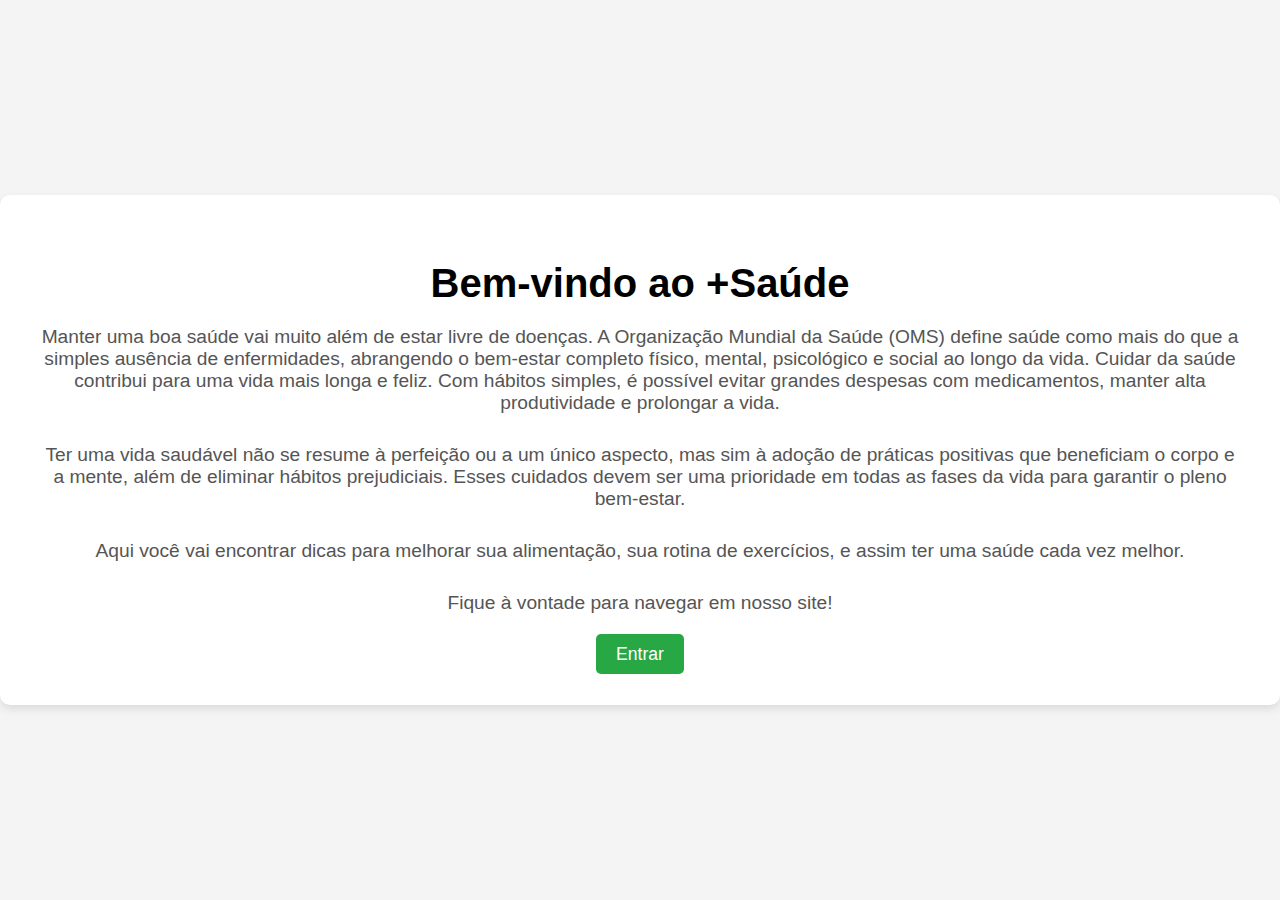
<file: index.html>
<!DOCTYPE html>
<html lang="pt-BR">
<head>
    <meta charset="UTF-8">
    <meta name="viewport" content="width=device-width, initial-scale=1.0">
    <title>Página de Introdução</title>
    <link rel="stylesheet" href="styles.css">
</head>
<body>
    <div class="intro-container">
        <h1>Bem-vindo ao +Saúde</h1>
        <p> Manter uma boa saúde vai muito além de estar livre de doenças. 
        A Organização Mundial da Saúde (OMS) define saúde como mais do que a simples ausência de enfermidades, 
        abrangendo o bem-estar completo físico, mental, psicológico e social ao longo da vida. Cuidar da saúde contribui para uma vida mais longa e feliz. Com hábitos simples, é possível evitar grandes despesas com medicamentos, manter alta produtividade e prolongar a vida.
        <p>
        Ter uma vida saudável não se resume à perfeição ou a um único aspecto, mas sim à adoção de práticas positivas que beneficiam o corpo e a mente, além de eliminar hábitos prejudiciais. 
        Esses cuidados devem ser uma prioridade em todas as fases da vida para garantir o pleno bem-estar.</P>
        </p>
        <p>Aqui você vai encontrar dicas para melhorar sua alimentação, sua rotina de exercícios, e assim ter uma saúde cada vez melhor.</p>
        <p> Fique à vontade para navegar em nosso site!</p>
        <a href="saude.html" class="botao-introducao">Entrar</a>
    </div>
</body>
</html>
</file>
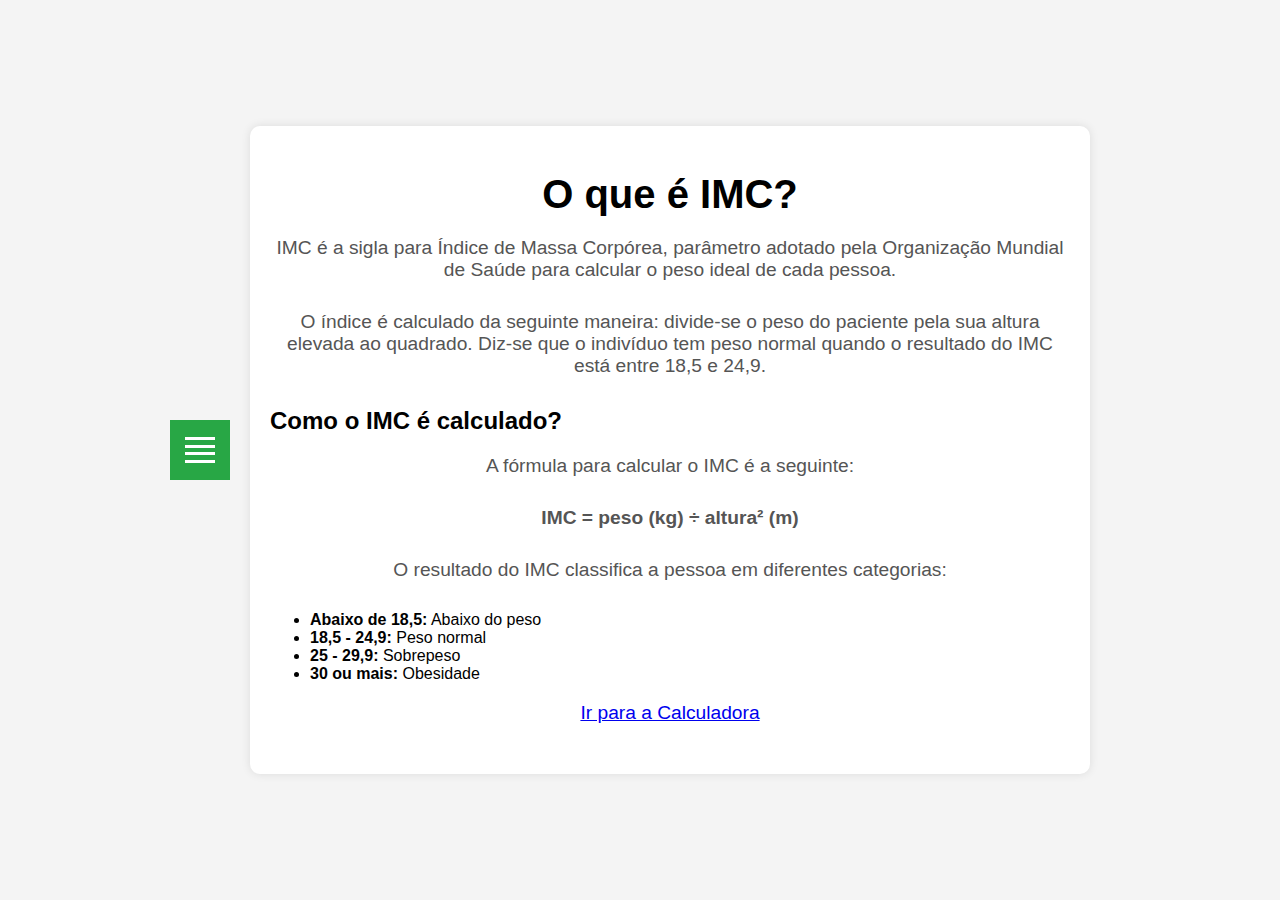
<file: imc.html>
<!DOCTYPE html>
<html lang="pt-BR">

<head>
    <meta charset="UTF-8">
    <meta name="viewport" content="width=device-width, initial-scale=1.0">
    <title>Informações sobre o IMC</title>
    <link rel="stylesheet" href="styles.css">
</head>

<body>
    <header>
        <div class="menu-hamburguer" id="menu-hamburguer">
            <span class="linha"></span>
            <span class="linha"></span>
            <span class="linha"></span>
            <span class="linha"></span>
        </div>
        <nav id="menu">
            <ul>
                <li><a href="index.html">Início</a></li>
                <li><a href="saude.html">Saúde</a></li>
                <li><a href="imc.html">IMC</a></li>
                <li><a href="calculadora.html">Calc. de IMC</a></li>
            </ul>
        </nav>
    </header>

    <main>
        <section class="info">
            <h1>O que é IMC?</h1>
            <p>
                IMC é a sigla para Índice de Massa Corpórea, parâmetro adotado pela Organização Mundial de Saúde para
                calcular o peso ideal de cada pessoa.
            </p>
            <p>
                O índice é calculado da seguinte maneira: divide-se o peso do paciente pela sua altura elevada ao
                quadrado. Diz-se que o indivíduo tem peso normal quando o resultado do IMC está entre 18,5 e 24,9.
            </p>
            <h2>Como o IMC é calculado?</h2>
            <p>A fórmula para calcular o IMC é a seguinte:</p>
            <p><strong>IMC = peso (kg) ÷ altura² (m)</strong></p>
            <p>O resultado do IMC classifica a pessoa em diferentes categorias:</p>
            <ul>
                <li><strong>Abaixo de 18,5:</strong> Abaixo do peso</li>
                <li><strong>18,5 - 24,9:</strong> Peso normal</li>
                <li><strong>25 - 29,9:</strong> Sobrepeso</li>
                <li><strong>30 ou mais:</strong> Obesidade</li>
            </ul>
            <p><a href="calculadora.html" class="botao">Ir para a Calculadora</a></p>
        </section>
    </main>

    <script src="script.js"></script>
</body>

</html>
</file>
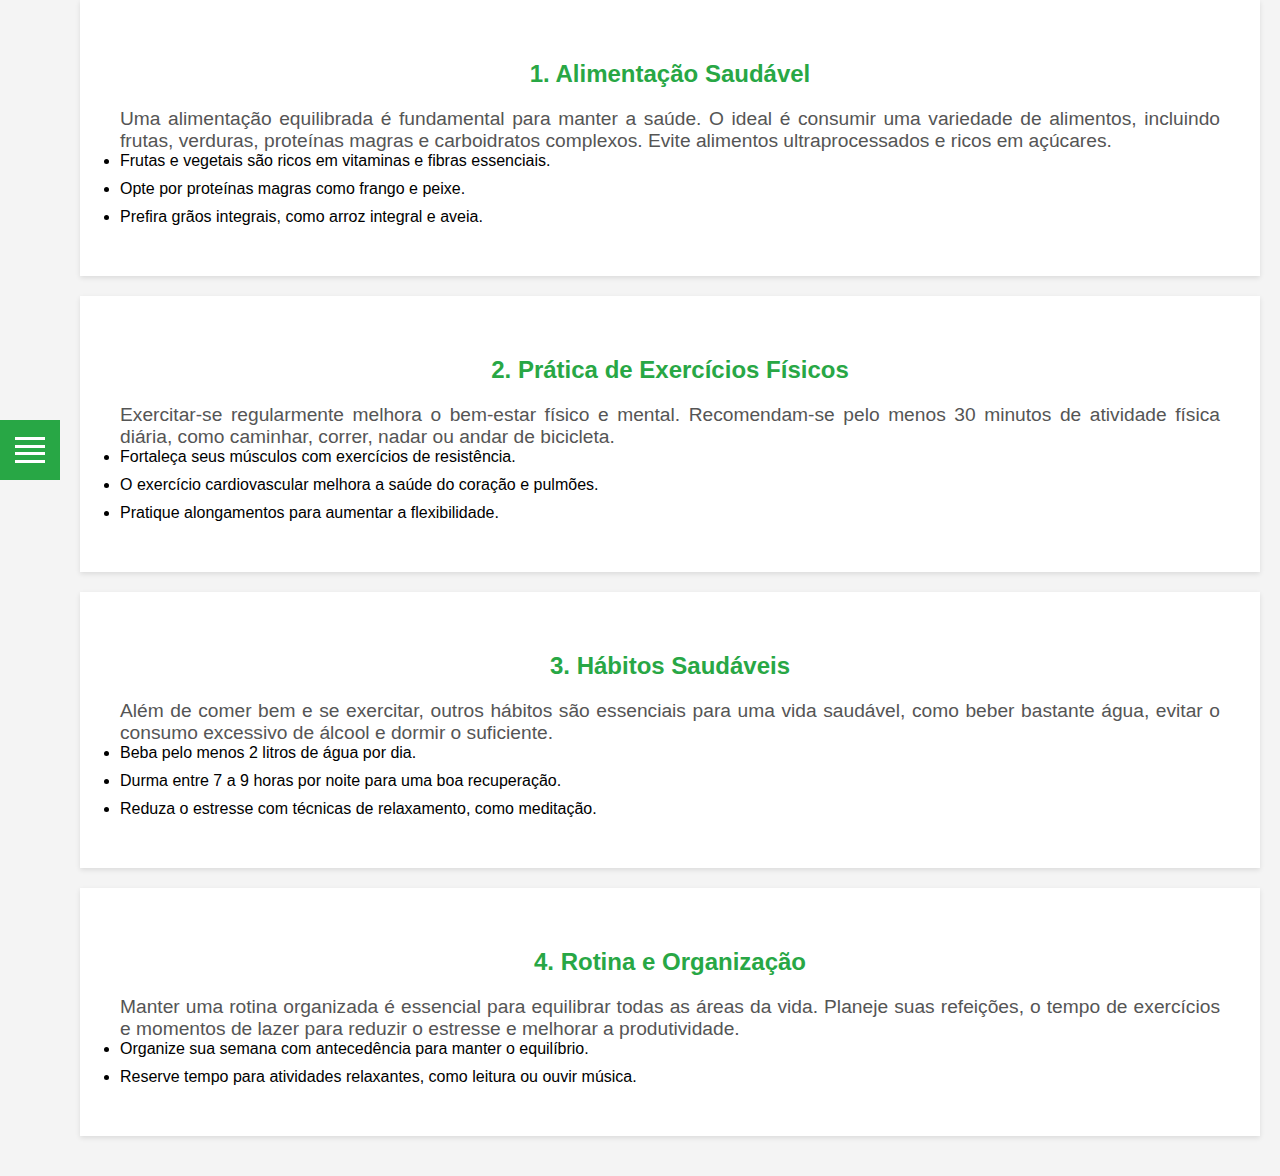
<file: saude.html>
<!DOCTYPE html>
<html lang="pt-BR">
<head>
    <meta charset="UTF-8">
    <meta name="viewport" content="width=device-width, initial-scale=1.0">
    <title>Dicas de Saúde</title>
    <link rel="stylesheet" href="styles.css">
</head>
<body class="pagina-saude">
    <!-- Menu-hambúrguer -->
    <header>
        <div class="menu-hamburguer" id="menu-hamburguer">
            <span class="linha"></span>
            <span class="linha"></span>
            <span class="linha"></span>
            <span class="linha"></span>
        </div>
        <nav id="menu">
            <ul>
                <li><a href="index.html">Início</a></li>
                <li><a href="saude.html">Saúde</a></li>
                <li><a href="imc.html">IMC</a></li>
                <li><a href="calculadora.html">Calc. de IMC</a></li>
            </ul>
        </nav>
    </header>


    <!-- Conteúdo Principal -->
    <main>
        <section id="introducao">
            <h1>Cuide da sua Saúde</h1>
            <p>A saúde é o bem mais valioso que temos. Com algumas práticas diárias e pequenas mudanças, é possível viver de forma mais saudável e equilibrada.</p>
        </section>

        <!-- Seção 1: Alimentação Saudável -->
        <section id="alimentacao">
            <h2>1. Alimentação Saudável</h2>
            <p>Uma alimentação equilibrada é fundamental para manter a saúde. O ideal é consumir uma variedade de alimentos, incluindo frutas, verduras, proteínas magras e carboidratos complexos. Evite alimentos ultraprocessados e ricos em açúcares.</p>
            <ul>
                <li>Frutas e vegetais são ricos em vitaminas e fibras essenciais.</li>
                <li>Opte por proteínas magras como frango e peixe.</li>
                <li>Prefira grãos integrais, como arroz integral e aveia.</li>
            </ul>
        </section>

        <!-- Seção 2: Exercícios Físicos -->
        <section id="exercicios">
            <h2>2. Prática de Exercícios Físicos</h2>
            <p>Exercitar-se regularmente melhora o bem-estar físico e mental. Recomendam-se pelo menos 30 minutos de atividade física diária, como caminhar, correr, nadar ou andar de bicicleta.</p>
            <ul>
                <li>Fortaleça seus músculos com exercícios de resistência.</li>
                <li>O exercício cardiovascular melhora a saúde do coração e pulmões.</li>
                <li>Pratique alongamentos para aumentar a flexibilidade.</li>
            </ul>
        </section>

        <!-- Seção 3: Hábitos Saudáveis -->
        <section id="habitos">
            <h2>3. Hábitos Saudáveis</h2>
            <p>Além de comer bem e se exercitar, outros hábitos são essenciais para uma vida saudável, como beber bastante água, evitar o consumo excessivo de álcool e dormir o suficiente.</p>
            <ul>
                <li>Beba pelo menos 2 litros de água por dia.</li>
                <li>Durma entre 7 a 9 horas por noite para uma boa recuperação.</li>
                <li>Reduza o estresse com técnicas de relaxamento, como meditação.</li>
            </ul>
        </section>

        <!-- Seção 4: Rotina e Organização -->
        <section id="rotina">
            <h2>4. Rotina e Organização</h2>
            <p>Manter uma rotina organizada é essencial para equilibrar todas as áreas da vida. Planeje suas refeições, o tempo de exercícios e momentos de lazer para reduzir o estresse e melhorar a produtividade.</p>
            <ul>
                <li>Organize sua semana com antecedência para manter o equilíbrio.</li>
                <li>Reserve tempo para atividades relaxantes, como leitura ou ouvir música.</li>
            </ul>
        </section>
    </main>

    <!-- Script do Menu-Hambúrguer -->
    <script src="script.js"></script>
</body>
</html>
</file>
<file: styles.css>
body {
    /* Define a fonte do título principal*/
    font-family: Arial, Helvetica, sans-serif;
    background-color: #ffffff;
    display: flex;
    justify-content: center;
    align-items: center;
    height: 100vh;
    margin: 0;
}

/* Header e Menu Hambúrguer */
header {
    background-color: #28a745;
    color: white;
    padding: 15px;
    position: relative;
}

.menu-hamburguer {
    cursor: pointer;
    width: 30px;
    height: 30px;
    display: flex;
    flex-direction: column;
    justify-content: space-around;
    align-items: center;
}

.linha {
    width: 100%;
    height: 3px;
    background-color: white;
}

/* Estilos do menu */
nav {
    display: none;
    /* Esconde o menu por padrão */
    position:absolute;
    top: 60px;
    /* Ajuste conforme necessário */
    left: 0;
    width: 100%;
    background-color: #28a745;
    /* Cor de fundo do menu */
    z-index: 1000;
    /* Para que o menu fique acima de outros elementos */
}

nav.active {
    display: block;
    /* Exibe o menu quando a classe "active" é adicionada */
}

/* Outros estilos do menu */
nav ul {
    list-style-type: none;
    margin: 0;
    padding: 0;
}

nav ul li {
    text-align: center;
    padding: 10px 0;
}

nav ul li a {
    color: white;
    text-decoration: none;
    font-size: 18px;
}

nav ul li a:hover {
    background-color: #218838;
    /* Cor ao passar o mouse */
}

/* Estilo do ícone hambúrguer */
.menu-hamburguer {
    cursor: pointer;
    width: 30px;
    height: 30px;
    display: flex;
    flex-direction: column;
    justify-content: space-around;
    align-items: center;
}

.menu-hamburguer .linha {
    width: 100%;
    height: 3px;
    background-color: white;
    /* Cor das linhas do ícone */
}

/* Estilo principal */
main {
    padding: 20px;
    text-align: left;
}

section.info {
    max-width: 800px;
    margin: 0 auto;
    background-color: white;
    padding: 20px;
    border-radius: 10px;
    box-shadow: 0 0 10px rgba(0, 0, 0, 0.1);
}

.container {
    /* Modifica a aparência do container da aplicação */
    background-color: rgb(248, 241, 219);
    padding: 20px;
    border-radius: 10px;
    box-shadow: 0 0 10px rgba(51, 51, 51, 0.521);
    text-align: center;
    width: 100%;
    max-width: 400px;
}

h1 {
    /* Modifica a margem do título principal*/
    margin-bottom: 20px;
}

.input-group {
    /* Modifica a margem e o alinhamento das palavras altura e peso*/
    margin-bottom: 20px;
    text-align: left;
}

label {
    /* Deixa os nomes altura e peso em negrito*/
    font-weight: bold;
}

input {
    /* Determina o formato das abas onde serão inseridos os dados*/
    width: 95%;
    padding: 8px;
    margin-top: 5px;
    border: 1px solid #ccc;
    border-radius: 5px;
}

button {
    /* Modifica a aparência do botão que dá o resultado de IMC*/
    padding: 10px 15px;
    background-color: #28a745;
    /* A cor escolhida contrasta com a aplicação geral, tornando o botão acessível */
    color: white;
    border: none;
    border-radius: 5px;
    cursor: pointer;
    /*Transforma o ponteiro do mouse para um indicador, afim de fácil identificação de que o botão é interativo  */
}

button:hover {
    /*Cor ao passar o mouse em cima do botão de Calcula IMC*/
    background-color: #218838;
}

#resultado {
    /* Determina como o resultado vai aparecer*/
    margin-top: 20px;
    font-size: 18px;
}

/* Media queries para dispositivos móveis (largura menor que 768px) */
@media (max-width: 768px) {
    .container {
        max-width: 90%;
        /* Aumenta a largura no celular */
    }

    button {
        padding: 12px;
        /* Maior área de clique no botão */
    }

    input {
        padding: 10px;
        /* Inputs maiores para facilitar no celular */
    }

    h1 {
        font-size: 24px;
        /* Título menor para dispositivos menores */
    }

    #resultado {
        font-size: 16px;
        /* Resultado menor para melhor visualização */
    }

    nav {
        position: absolute;
        /* Para garantir que o menu se sobreponha a outros elementos */
        top: 60px;
        /* Ajuste conforme necessário */
        left: 0;
        width: 100%;
        background-color: #28a745;
        /* Cor do fundo */
        z-index: 1000;
        /* Para que o menu fique acima de outros elementos */
    }

    nav ul {
        flex-direction: column;
        /* Organiza os itens em uma coluna */
        width: 100%;
        /* O menu ocupa toda a largura */
    }

    nav ul li {
        text-align: center;
        /* Centraliza o texto */
        padding: 15px;
        /* Aumenta o espaçamento */
    }

    .menu-hamburguer {
        display: flex;
        /* Certifica-se de que o ícone hambúrguer está visível */
    }

    nav.active {
        display: block;
        /* Exibe o menu quando a classe "active" é adicionada */
        visibility: visible;
        /* Torna visível */
        opacity: 1;
        /* Torna opaco */
    }

}

/* Media queries para telas muito pequenas (largura menor que 480px) */
@media (max-width: 480px) {
    .container {
        max-width: 85%;
        /* Usa quase toda a largura no celular */
        padding: 15px;
        /* Menos padding para pequenos dispositivos */
    }

    input,
    button {
        width: 90%;
        padding: 14px;
        /* Inputs e botões maiores */
    }

    h1 {
        font-size: 20px;
        /* Reduz um pouco o tamanho do título */
    }

    #resultado {
        font-size: 14px;
        /* Reduz o tamanho do texto de resultado */
    }

    
    nav {
        position: absolute;
        /* Para garantir que o menu se sobreponha a outros elementos */
        top: 60px;
        /* Ajuste conforme necessário */
        left: 0;
        width: 100%;
        background-color: #28a745;
        /* Cor do fundo */
        z-index: 1000;
        /* Para que o menu fique acima de outros elementos */
    }

    nav ul {
        flex-direction: column;
        /* Organiza os itens em uma coluna */
        width: 100%;
        /* O menu ocupa toda a largura */
    }

    nav ul li {
        text-align: center;
        /* Centraliza o texto */
        padding: 15px;
        /* Aumenta o espaçamento */
    }

    .menu-hamburguer {
        display: flex;
        /* Certifica-se de que o ícone hambúrguer está visível */
    }

    nav.active {
        display: block;
        /* Exibe o menu quando a classe "active" é adicionada */
        visibility: visible;
        /* Torna visível */
        opacity: 1;
        /* Torna opaco */
    }

}

/* Estilos gerais */
body, html {
    margin: 0;
    padding: 0;
    font-family: Arial, sans-serif;
    height: 100%;
    display: flex;
    justify-content: center;
    align-items: center;
    background-color: #f4f4f4;
}

/* Container centralizado */
.intro-container {
    text-align: center;
    background-color: #fff;
    padding: 40px;
    border-radius: 10px;
    box-shadow: 0 4px 8px rgba(0, 0, 0, 0.1);
}

/* Título e descrição */
h1 {text-align: center;
    font-size: 2.5rem;
    margin-bottom: 20px;
}

p { 
    text-align: center;
    font-size: 1.2rem;
    margin-bottom: 30px;
    color: #555;
}

/* Botão */
.botao-introducao {
    background-color: #28a745;
    color: white;
    padding: 10px 20px;
    text-decoration: none;
    font-size: 1.1rem;
    border-radius: 5px;
    transition: background-color 0.3s ease;
}

.botao-introducao:hover {
    background-color: #218838;
}

/* Estilos exclusivos da página de saúde */
.pagina-saude h1, .pagina-saude h2 {
    color: #28a745;
    text-align: center;
}

.pagina-saude p {
    text-align: justify;
    margin: 0 20px;
}

.pagina-saude ul {
    margin: 0 20px;
    padding: 0;
}

.pagina-saude ul li {
    margin-bottom: 10px;
}

.pagina-saude section {
    padding: 40px 20px;
    background-color: #fff;
    margin: 20px 0;
    box-shadow: 0 2px 5px rgba(0, 0, 0, 0.1);
}

/* Responsividade para a página de saúde */
@media (max-width: 768px) {
    .pagina-saude section {
        padding: 20px;
    }

    .pagina-saude .imagem-secao {
        width: 100%;
    }
}
</file>
